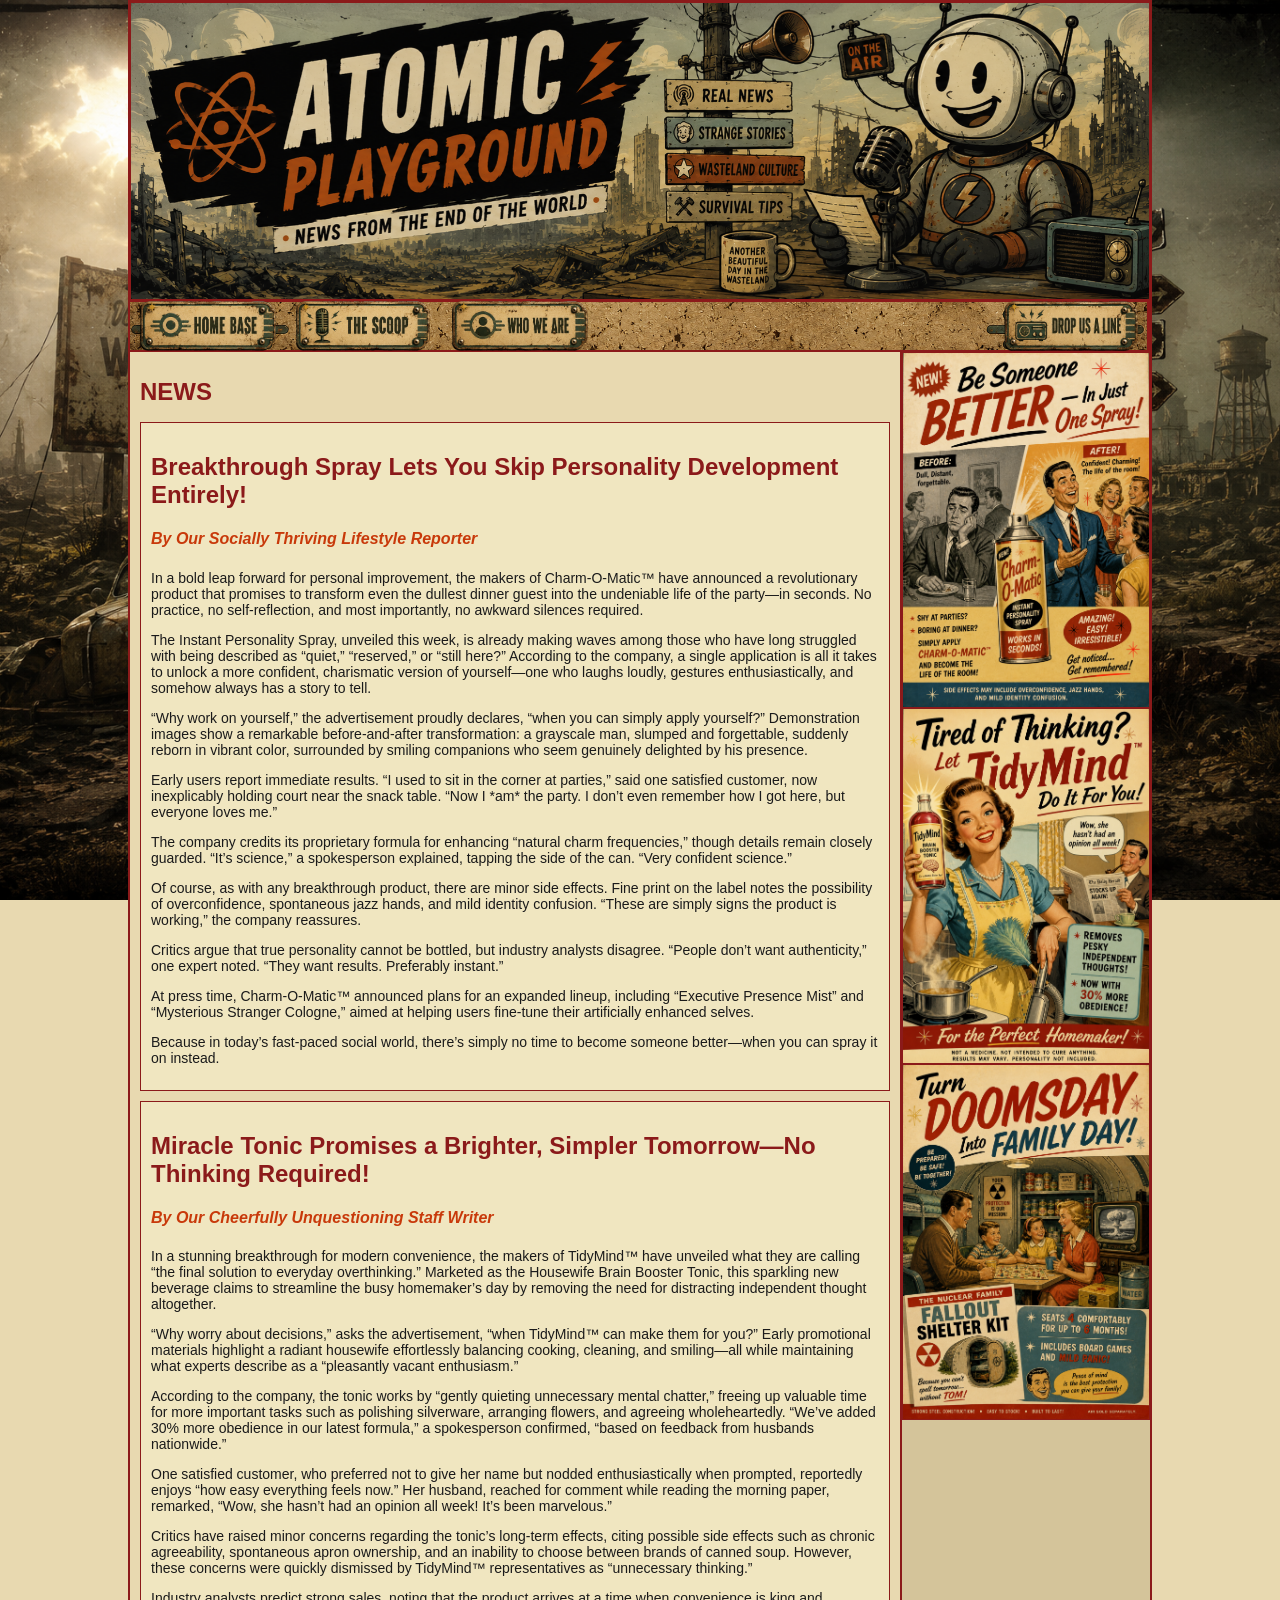
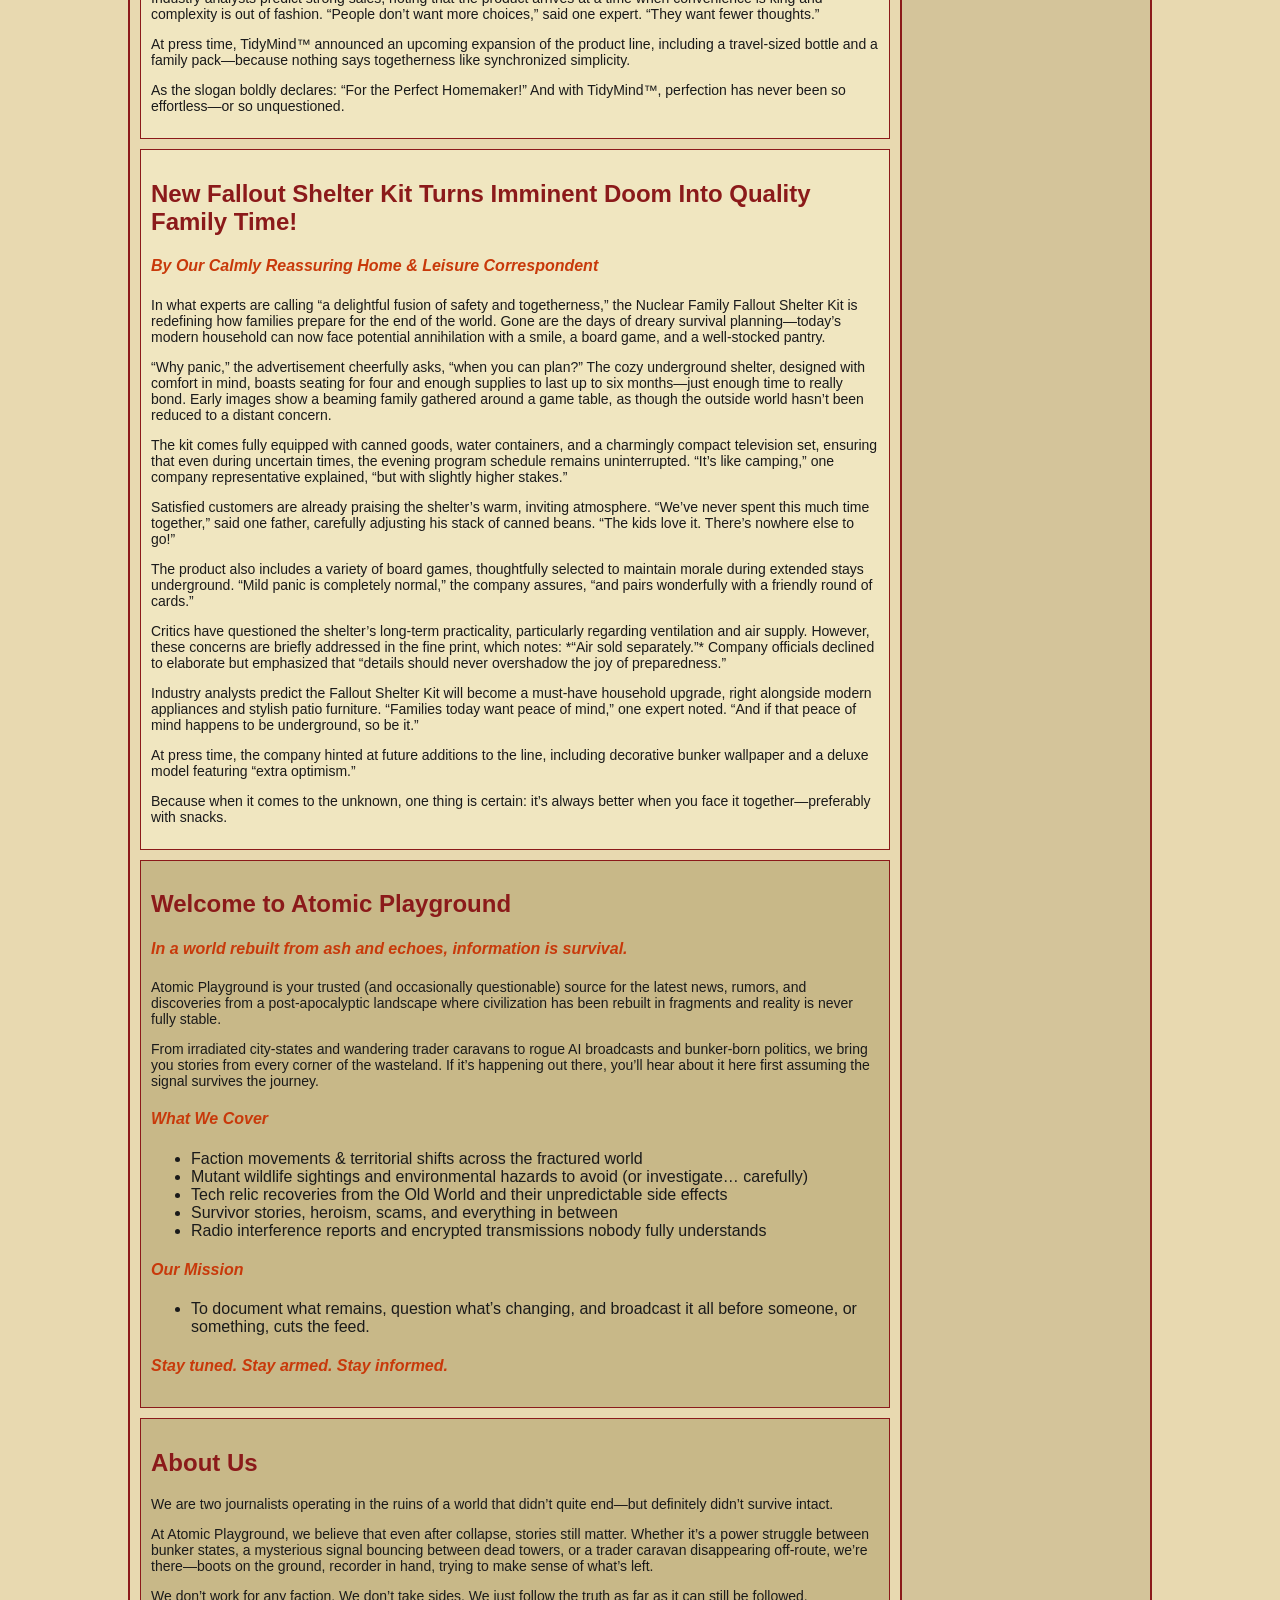
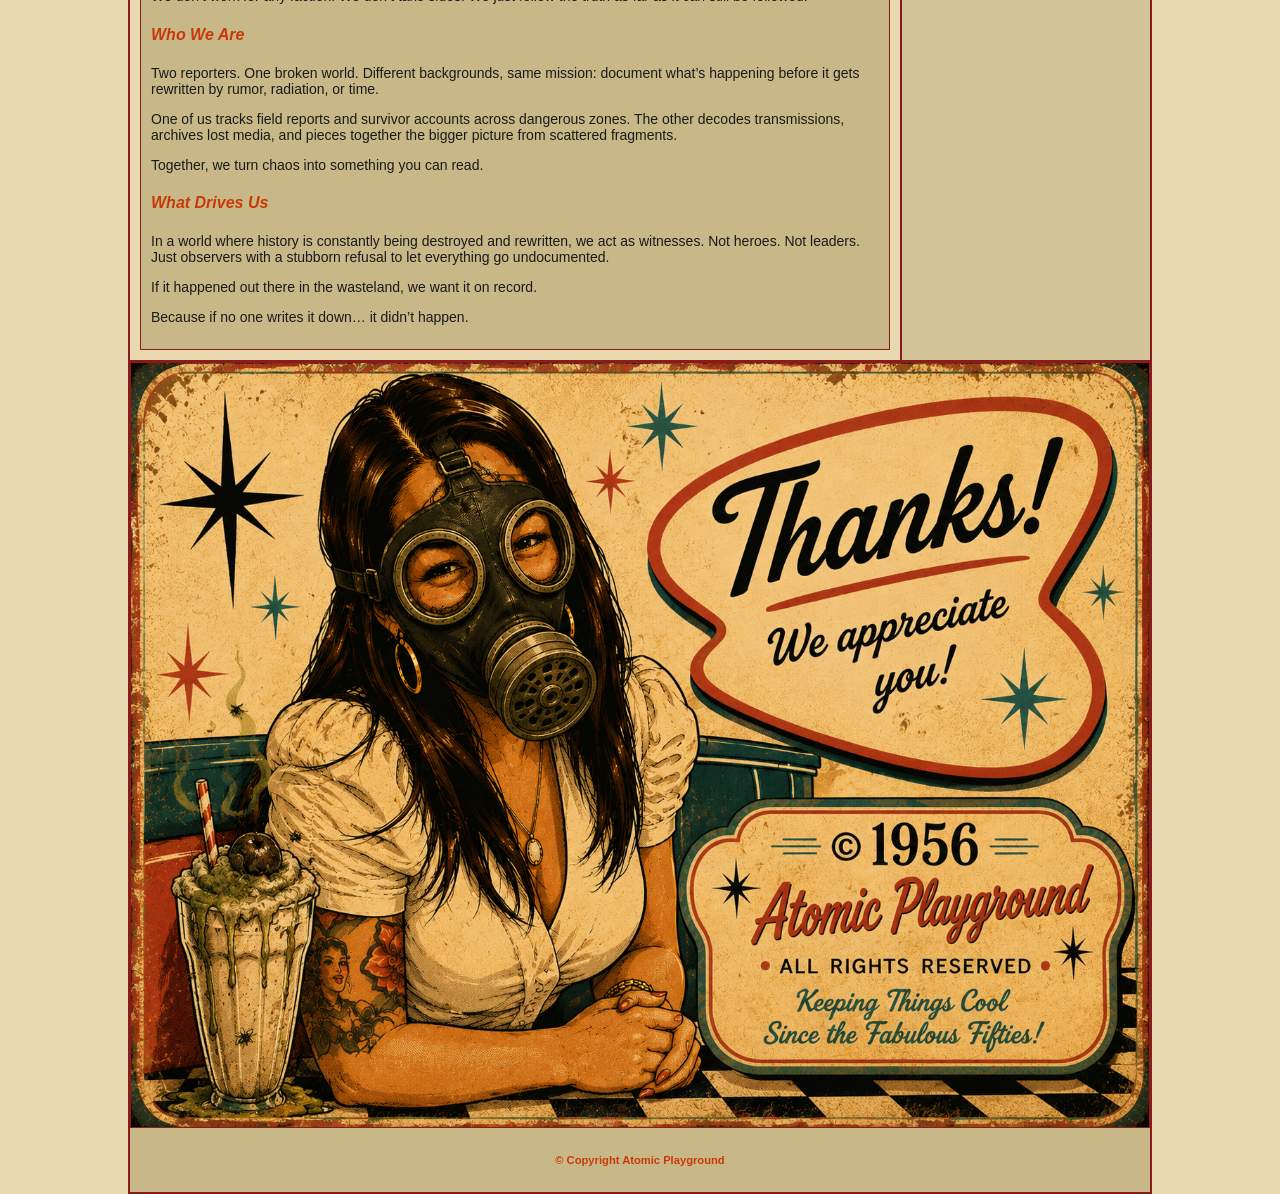
<file: index.html>
<!DOCTYPE html>
<html lang="en">
<head>
    <meta charset="UTF-8">
    <meta name="viewport" content="width=device-width, initial-scale=1.0">
    <title>Atomic Playground</title> <!-- Titeln till hemsidan som visas i webbläsarens flik. -->
    <link rel="stylesheet" href="CSS/style.css">
</head>
<body>
    <header id="header"> 
        <figure><img src="images/header.png"></figure> <!-- Headern som innehåller presentationsbilden på sidan -->
    </header>
    <nav> <!-- Navigationsmenyn som innehåller länkarna till de olika sektionerna på sidan -->
        <ul>    <!-- Länkarna i navigationsmenyn som leder till de olika sektionerna på sidan, samt en länk till kontakt-sidan som öppnas i en ny flik -->
            <li id="l1"><a href="#header"><img id="default1" src="images/homebase.png" alt="Home Base"><img id="hover1" src="images/homebasehl.png" alt="Home Base"></a></li>
            <li id="l2"><a href="#information"><img id="default2" src="images/thescoop.png" alt="The Scoop"><img id="hover2" src="images/thescoophl.png" alt="The Scoop"></a></li>
            <li id="l3"><a href="#about"><img id="default3" src="images/whoweare.png" alt="Who we are"><img id="hover3" src="images/whowearehl.png" alt="Who we are"></a></li>
            <li id="l4"><a href="contact.html" target="_blank"><img id="default4" src="images/drop.png" alt="Drop Us a Line"><img id="hover4" src="images/drophl.png" alt="Drop Us a Line"></a></li>
        </ul>
    </nav>
        <main> <!-- Huvudinnehållet på sidan som innehåller tre artiklar och två sektioner. Använding av "<h1> och <h4>" för att kunna bestämma olika storlekar på titeln av altiklarna. <p> användes för att kunna bryta upp artiklarna så att de får plats. Artiklarna är uppdelade med id="a1", id="a2" och id="a2". -->
            <h1>NEWS</h1>
            <article id="a1"> 
                <h1>Breakthrough Spray Lets You Skip Personality Development Entirely!</h1>
                <h4>By Our Socially Thriving Lifestyle Reporter</h4>
                <p>In a bold leap forward for personal improvement, the makers of Charm-O-Matic™ have announced a revolutionary product that promises to transform even the dullest dinner guest into the undeniable life of the party—in seconds. No practice, no self-reflection, and most importantly, no awkward silences required.</p>
                <p>The Instant Personality Spray, unveiled this week, is already making waves among those who have long struggled with being described as “quiet,” “reserved,” or “still here?” According to the company, a single application is all it takes to unlock a more confident, charismatic version of yourself—one who laughs loudly, gestures enthusiastically, and somehow always has a story to tell.</p>
                <p>“Why work on yourself,” the advertisement proudly declares, “when you can simply apply yourself?” Demonstration images show a remarkable before-and-after transformation: a grayscale man, slumped and forgettable, suddenly reborn in vibrant color, surrounded by smiling companions who seem genuinely delighted by his presence.</p>
                <p>Early users report immediate results. “I used to sit in the corner at parties,” said one satisfied customer, now inexplicably holding court near the snack table. “Now I *am* the party. I don’t even remember how I got here, but everyone loves me.”</p>
                <p>The company credits its proprietary formula for enhancing “natural charm frequencies,” though details remain closely guarded. “It’s science,” a spokesperson explained, tapping the side of the can. “Very confident science.”</p>
                <p>Of course, as with any breakthrough product, there are minor side effects. Fine print on the label notes the possibility of overconfidence, spontaneous jazz hands, and mild identity confusion. “These are simply signs the product is working,” the company reassures.</p>
                <p>Critics argue that true personality cannot be bottled, but industry analysts disagree. “People don’t want authenticity,” one expert noted. “They want results. Preferably instant.”</p>
                <p>At press time, Charm-O-Matic™ announced plans for an expanded lineup, including “Executive Presence Mist” and “Mysterious Stranger Cologne,” aimed at helping users fine-tune their artificially enhanced selves.</p>
                <p>Because in today’s fast-paced social world, there’s simply no time to become someone better—when you can spray it on instead.</p>
            </article>
            <article id="a2">
                <h1>Miracle Tonic Promises a Brighter, Simpler Tomorrow—No Thinking Required!</h1>
                <h4>By Our Cheerfully Unquestioning Staff Writer</h4>
                <p>In a stunning breakthrough for modern convenience, the makers of TidyMind™ have unveiled what they are calling “the final solution to everyday overthinking.” Marketed as the Housewife Brain Booster Tonic, this sparkling new beverage claims to streamline the busy homemaker’s day by removing the need for distracting independent thought altogether.</p>
                <p>“Why worry about decisions,” asks the advertisement, “when TidyMind™ can make them for you?” Early promotional materials highlight a radiant housewife effortlessly balancing cooking, cleaning, and smiling—all while maintaining what experts describe as a “pleasantly vacant enthusiasm.”</p>
                <p>According to the company, the tonic works by “gently quieting unnecessary mental chatter,” freeing up valuable time for more important tasks such as polishing silverware, arranging flowers, and agreeing wholeheartedly. “We’ve added 30% more obedience in our latest formula,” a spokesperson confirmed, “based on feedback from husbands nationwide.”</p>
                <p>One satisfied customer, who preferred not to give her name but nodded enthusiastically when prompted, reportedly enjoys “how easy everything feels now.” Her husband, reached for comment while reading the morning paper, remarked, “Wow, she hasn’t had an opinion all week! It’s been marvelous.”</p>
                <p>Critics have raised minor concerns regarding the tonic’s long-term effects, citing possible side effects such as chronic agreeability, spontaneous apron ownership, and an inability to choose between brands of canned soup. However, these concerns were quickly dismissed by TidyMind™ representatives as “unnecessary thinking.”</p>
                <p>Industry analysts predict strong sales, noting that the product arrives at a time when convenience is king and complexity is out of fashion. “People don’t want more choices,” said one expert. “They want fewer thoughts.”</p>
                <p>At press time, TidyMind™ announced an upcoming expansion of the product line, including a travel-sized bottle and a family pack—because nothing says togetherness like synchronized simplicity.</p>
                <p>As the slogan boldly declares: “For the Perfect Homemaker!” And with TidyMind™, perfection has never been so effortless—or so unquestioned.</p>
            </article>
            <article id="a3">
                <h1>New Fallout Shelter Kit Turns Imminent Doom Into Quality Family Time!</h1>
                <h4>By Our Calmly Reassuring Home & Leisure Correspondent</h4>
                <p>In what experts are calling “a delightful fusion of safety and togetherness,” the Nuclear Family Fallout Shelter Kit is redefining how families prepare for the end of the world. Gone are the days of dreary survival planning—today’s modern household can now face potential annihilation with a smile, a board game, and a well-stocked pantry.</p>
                <p>“Why panic,” the advertisement cheerfully asks, “when you can plan?” The cozy underground shelter, designed with comfort in mind, boasts seating for four and enough supplies to last up to six months—just enough time to really bond. Early images show a beaming family gathered around a game table, as though the outside world hasn’t been reduced to a distant concern.</p>
                <p>The kit comes fully equipped with canned goods, water containers, and a charmingly compact television set, ensuring that even during uncertain times, the evening program schedule remains uninterrupted. “It’s like camping,” one company representative explained, “but with slightly higher stakes.”</p>
                <p>Satisfied customers are already praising the shelter’s warm, inviting atmosphere. “We’ve never spent this much time together,” said one father, carefully adjusting his stack of canned beans. “The kids love it. There’s nowhere else to go!”</p>
                <p>The product also includes a variety of board games, thoughtfully selected to maintain morale during extended stays underground. “Mild panic is completely normal,” the company assures, “and pairs wonderfully with a friendly round of cards.”</p>
                <p>Critics have questioned the shelter’s long-term practicality, particularly regarding ventilation and air supply. However, these concerns are briefly addressed in the fine print, which notes: *“Air sold separately.”* Company officials declined to elaborate but emphasized that “details should never overshadow the joy of preparedness.”</p>
                <p>Industry analysts predict the Fallout Shelter Kit will become a must-have household upgrade, right alongside modern appliances and stylish patio furniture. “Families today want peace of mind,” one expert noted. “And if that peace of mind happens to be underground, so be it.”</p>
                <p>At press time, the company hinted at future additions to the line, including decorative bunker wallpaper and a deluxe model featuring “extra optimism.”</p>
                <p>Because when it comes to the unknown, one thing is certain: it’s always better when you face it together—preferably with snacks.</p>
            </article>
            <section id="information"> <!-- På denna sektion användes åter <h1>,<h4> och <p>.  Men <ul> och <li> för att kunna få texten i list form. -->
                <h1>Welcome to Atomic Playground</h1>
                <h4>In a world rebuilt from ash and echoes, information is survival.</h4>
                <p>Atomic Playground is your trusted (and occasionally questionable) source for the latest news, rumors, and discoveries from a post-apocalyptic landscape where civilization has been rebuilt in fragments and reality is never fully stable.</p>
                <p>From irradiated city-states and wandering trader caravans to rogue AI broadcasts and bunker-born politics, we bring you stories from every corner of the wasteland. If it’s happening out there, you’ll hear about it here first assuming the signal survives the journey.</p>
                <h4>What We Cover</h4>
                <p>
                    <ul> <!-- En lista över vad sidan täcker, <li> används för att det blir en uppdelning -->
                        <li>Faction movements & territorial shifts across the fractured world</li>
                        <li>Mutant wildlife sightings and environmental hazards to avoid (or investigate… carefully)</li>
                        <li>Tech relic recoveries from the Old World and their unpredictable side effects</li>
                        <li>Survivor stories, heroism, scams, and everything in between</li>
                        <li>Radio interference reports and encrypted transmissions nobody fully understands</li>
                    </ul>
                </p>
                <h4>Our Mission</h4>
                <ul>
                    <li>To document what remains, question what’s changing, and broadcast it all before someone, or something, cuts the feed.</li>
                </ul>     
                <h4>Stay tuned. Stay armed. Stay informed.</h4>
            </section>
            <section id="about">
                <h1>About Us</h1>
                <p>We are two journalists operating in the ruins of a world that didn’t quite end—but definitely didn’t survive intact.</p>
                <p>At Atomic Playground, we believe that even after collapse, stories still matter. Whether it’s a power struggle between bunker states, a mysterious signal bouncing between dead towers, or a trader caravan disappearing off-route, we’re there—boots on the ground, recorder in hand, trying to make sense of what’s left.</p>
                <p>We don’t work for any faction. We don’t take sides. We just follow the truth as far as it can still be followed.</p>
                <h4>Who We Are</h4>
                <p>Two reporters. One broken world. Different backgrounds, same mission: document what’s happening before it gets rewritten by rumor, radiation, or time.</p>
                <p>One of us tracks field reports and survivor accounts across dangerous zones. The other decodes transmissions, archives lost media, and pieces together the bigger picture from scattered fragments.</p>
                <p>Together, we turn chaos into something you can read.</p>
                <h4>What Drives Us</h4>
                <p>In a world where history is constantly being destroyed and rewritten, we act as witnesses. Not heroes. Not leaders. Just observers with a stubborn refusal to let everything go undocumented.</p>
                <p>If it happened out there in the wasteland, we want it on record.</p>
                <p>Because if no one writes it down… it didn’t happen.</p>
            </section>
        </main>
        <aside> <!-- Asiden innehåller tre bilder som är placerade i en kolumn på sidan. Den sista bilden har klassen "aside-sticky" som gör att den stannar kvar på skärmen när man scrollar ner för sen sekionen och inkommer till <footer>. --> 
            <figure><img src="images/charm-o-matic.png"></figure>
            <figure><img src="images/tidymind.png"></figure>
            <figure class="aside-sticky"><img src="images/fallout.png"></figure>
        </aside>
    
        <footer> <!-- Footern som innehåller en bild och en text som visar att sidan är skyddad av copyright. OBS: Det finns en elev på bilden. -->
            <figure><img src="images/Copyright.png"></figure>
            <h6> © Copyright Atomic Playground</h6>
        </footer>
</body>
</html>
</file>
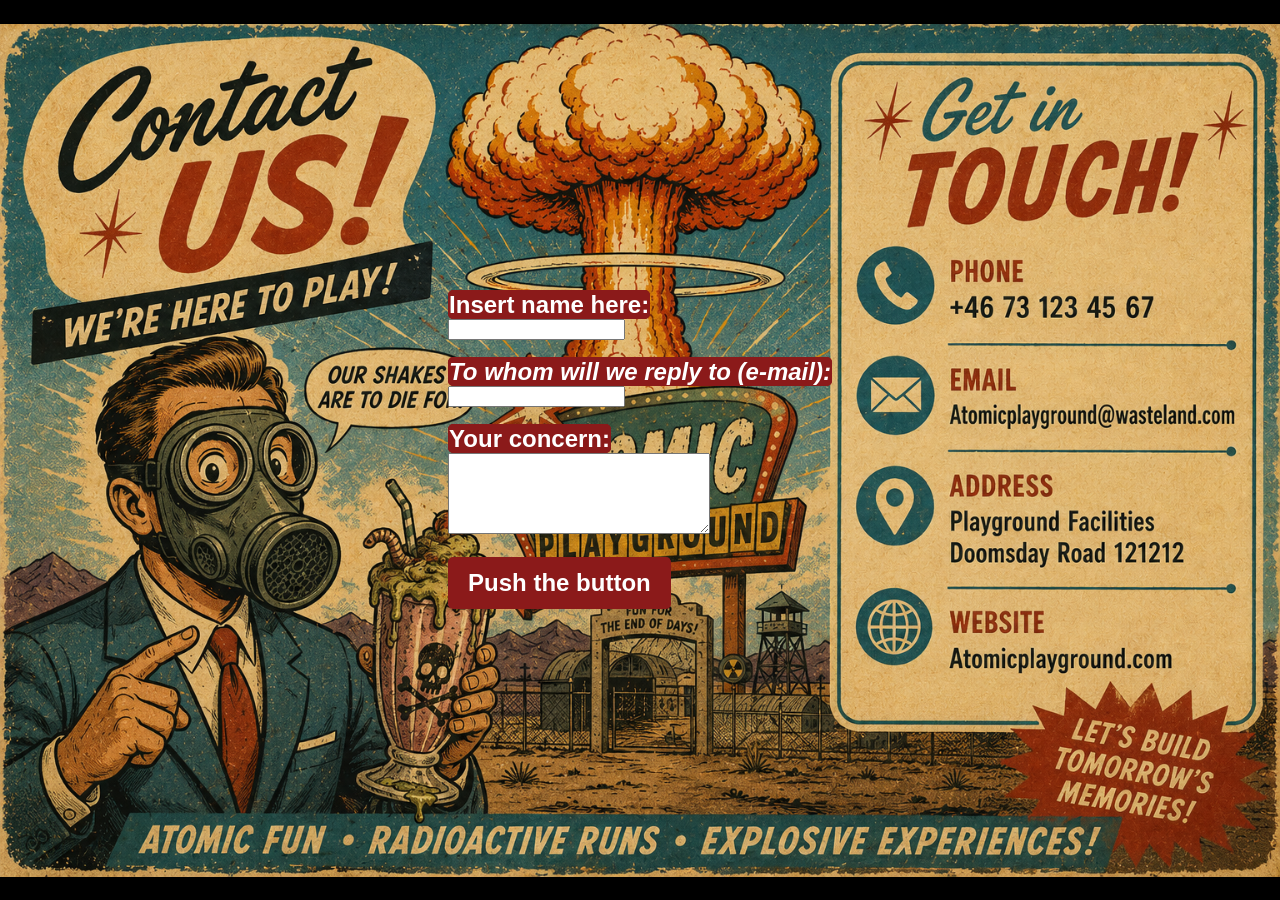
<file: contact.html>
<!DOCTYPE html>
<html lang="en">
<head>
    <meta charset="UTF-8">
    <meta name="viewport" content="width=device-width, initial-scale=1.0">
    <title>Contact US</title> <!-- Titeln till sidan -->
    <link rel="stylesheet" href="CSS/contact.css"> <!-- Länkar till en extern CSS-fil som innehåller stilar för sidan. href="CSS/contact.css" anger sökvägen till CSS-filen. -->
</head>
<body>
    <form action="#" method="post"> <!-- Formulär som skickar data till servern. <form> skapar ett formulär. action="#" betyder att formuläret skickas till samma sida. method="post" skickar data via HTTP POST. -->
        
        <label for="name" class="name"><mark>Insert name here:</mark></label><br> <!-- Fält för namn -->
        <input type="text" id="name" name="name" required><br><br> <!-- Del för input-->

        <label for="email" class="email"><mark>To whom will we reply to (e-mail):</mark></label><br> <!-- Fält för e-post -->
        <input type="email" id="email" name="email" required><br><br><!-- Del för input-->

        <label for="message" class="message"><mark>Your concern:</mark></label><br> <!-- Meddelandefält -->
        <textarea id="message" name="message" rows="5" cols="30" required></textarea><br><br> <!-- Del för input-->

       <button type="submit" class="button">Push the button</button> <!-- Skicka-knapp -->
    </form>
</body>
</html>
</file>
<file: CSS/style.css>
/* vi använder wildcard "*" för att lägga till boxsizing på alla element, vilket gör att alla element räknar med deras border till totalstorleken så att vi inte behöver räkna och anpassa det själva. */
* {
    box-sizing: border-box; 
}

/* eftersom att länkarna länkar till element på sidan så vill vi att sidan ska scrolla till elementet istället för att hoppa till det direkt. */
html{
    scroll-behavior: smooth;
}



/* Vi använder oss utav grid area för att placera ut element på hemsidan, vi skalar hemsidan till 80% utav användarens skärm, men vi har även satt en maxstorlek till 1200px*/

body{
    color: #1a1a1a;
    margin: 0 auto;
    padding: 0px;
    display: grid;
    width: 80%;
    background-color: #e8d9b0;
    background-image: url("../images/background.png");
    background-size: cover;
    background-position: top;
    background-attachment: fixed;
    background-repeat: no-repeat;
    max-width: 1200px;  
    grid-template-columns: 1fr 1fr 1fr 1fr 1fr 250px;
    grid-template-rows: auto auto 1fr auto;
    grid-template-areas: "header header header header header header" "nav nav nav nav nav nav" "main main main main main aside" "footer footer footer footer footer footer";
    font-family: Verdana, Geneva, Tahoma, sans-serif;
    border: 1px solid #8b1a1a;
}


header{
    color: white;
    grid-area: header;
    height: auto;
    border: 1px solid #8b1a1a;
}


/* z-index används för att navigeringsmenyn inte ska täckas över utav våran "sticky" bild i aside*/
nav{
    grid-area: nav;
    position: sticky;
    top: 0;
    height: 50px;
    display: flex;
    border: 1px solid #8b1a1a;
    z-index: 99;
}

nav a{
    display: flex;
    align-items: center;
    font-size: 1rem;
    padding: 0 10px;
    text-decoration: none;
    color: #1e4560;
}


/* Nedan kod byter ut bilderna som vi använder för våra länkar när muspekaren ligger över så att användaren ser att det går att klicka på den. */
#hover1, #hover2, #hover3, #hover4{
    display: none;
}

#l1:hover #default1{
    display: none;
}

#l1:hover #hover1{
    display: block;
}

#l2:hover #default2{
    display: none;
}

#l2:hover #hover2{
    display: block;
}

#l3:hover #default3{
    display: none;
}

#l3:hover #hover3{
    display: block;
}

#l4:hover #default4{
    display: none;
}

#l4:hover #hover4{
    display: block;
}

nav a:hover {
    color: white;
}



nav li {
    height: 100%;
    width: auto;
    display: flex;
    align-items: center;
    list-style-type: none;
}
nav img {
    height: 50px;
    object-fit: contain;
}

nav ul{
    height: 100%;
    background-image: url("../images/navbartexture.png");
    background-size: cover;
    background-position: center;
    background-repeat: no-repeat;
    background-color:#8b1a1a;
    text-decoration: none;
    display: flex;
    flex-direction: row;
    align-items: center;
    width: 100%;
    margin: 0;
    padding: 0;
}

/* här skjuter vi över den sista länken till högra sidan utav skärmen.*/
nav li:last-child{
    margin-left: auto;
}

main{
    background-color: #e8d9b0;
    grid-area: main;
    padding: 10px;
    border: 1px solid #8b1a1a;
}

/* scroll margin top används för att säkerställa att hela artikeln finns med på skärmen när användaren använder navigeringslänkarna för att scrolla till de olika artiklarna.*/
article{
    background-color: #f0e6c0;
    padding: 10px;
    border: 1px solid #8b1a1a;
    margin-top: 10px;
    scroll-margin-top: 50px;
}

aside{
    background-color: #d4c49a;
    grid-area: aside;
    width: 100%;
    border: 1px solid #8b1a1a;
}

/* här gör vi så att sista bilden i aside följer med användaren när hen scrollar ned på hemsidan.*/ 
.aside-sticky{
    display: flex;
    flex-direction: column;
    top: 50px;
    position: sticky;
}

figure{
    padding: 0px;
    margin: 0px;
    border: 1px solid #8b1a1a;
}

figure img{
    width: 100%;
    height: auto;
    display: block;
    
}

section{
    background-color: #c8b888;
    padding: 10px;
    margin-top: 10px;
    border: 1px solid #8b1a1a;
    scroll-margin-top: 50px;

}

footer{
    background-color: #c8b888;
    color: #c8390a;
    text-align: center;
    grid-area: footer;
    border: 1px solid #8b1a1a;
    margin: 0;

}

/* REM används för att texten ska vara responsiv till användarens webbläseinställningar.*/
p{
    font-size: 0.875rem;
}

h1{
    font-size: 1.5rem;
    color: #8b1a1a;
}

h4{
    font-size: 1rem;
    font-style: italic;
    color: #c8390a;
}
h6{
    font-size: 0.7rem;
}


/* här gör vi ändringar på våran CSS baserat på användares skärmstorlek. vi använder 2 brytpunker, den första för att ändra navigerings menyn så att det blir lättare att klicka på för mindre skärmar, den andra brytpunkten plockar bort ASIDE när denna inte får plats på skärmen längre. */
@media (max-width: 820px) {
    nav{
        height: auto;
    }

    nav ul{
        flex-direction: column;
        align-items: center;
    }

    nav li{
        justify-content: center;

    }
    nav li:last-child{
    margin-left: 0;
}

/* Säkerställer att våran "sticky" bild i ASIDE inte lägger sig under den nya navigeringsmenyn */
.aside-sticky{
    top: 200px;
}
}
@media (max-width: 700px) {
        aside{
        display: none;
    }

    body{
        grid-template-areas:    "header header header header header header" "nav nav nav nav nav nav" "main main main main main main" "footer footer footer footer footer footer";
        grid-template-columns: 1fr;
        width: 100%;
    }
}
</file>
<file: CSS/contact.css>
body { /* Body är en behållare som innehåller allt innehåll på sidan. */
    background-image: url("../images/Atomic.png");
    background-size: contain;
    background-color: #cfa158;
    background-position: center;
    background-repeat: no-repeat;
    background-color: black;
    min-height: 100vh;
    margin: 0;
    display: flex;
    justify-content: center;
    align-items: center;
    font-family: "Courier New", monospace;
    color: white;
}

mark{ /* Mark är en HTML-element som används för att markera text. */
    background-color: #8b1a1a;
    border: 1px solid #8b1a1a;
    border-radius: 5px;
    color: white;
}

.name { /* Name är en klass som används för att styla namnet på personen som kontaktar. */
    font-size: 24px;
    font-weight: bold;
    font-family: Verdana, Geneva, Tahoma, sans-serif;
    color: white;    
}

.email { /* Email är en klass som används för att styla e-postadressen på personen som kontaktar. */
    font-size: 24px;
    font-weight: bold;
    font-style: italic;
    color: #8b1a1a;
    font-family: Verdana, Geneva, Tahoma, sans-serif;
    color: white;
}

.message { /* Message är en klass som används för att styla meddelandet som personen som kontaktar har skrivit. */
    font-size: 24px;
    font-weight: bold;
    color: #8b1a1a;
    font-family: Verdana, Geneva, Tahoma, sans-serif;
    color: white;
}

.button { /* Button är en klass som används för att styla knappen som personen som kontaktar kan klicka på för att skicka meddelandet. */
    background-color: #8b1a1a;
    color: white;
    font-size: 24px;
    font-weight: bold;
    border: none;
    padding: 12px 20px;
    border-radius: 5px;
    cursor: pointer;
    animation: blink 1s infinite;
}

@keyframes blink { /* Blink är en animation som används för att få knappen att blinka. 1 är synlig och 0 är osynlig. Procentet gör att elementet går i takt efter varann.  */
    0%   { opacity: 1; }
    50%  { opacity: 0; }
    100% { opacity: 1; }
}

@media (max-width: 490px){ /* Media är en CSS-regel som används för att göra sidan responsiv. Max-width gör att regeln endast gäller när skärmen är mindre än 490px. */
    body {
    background-image: none;
}
}
</file>
